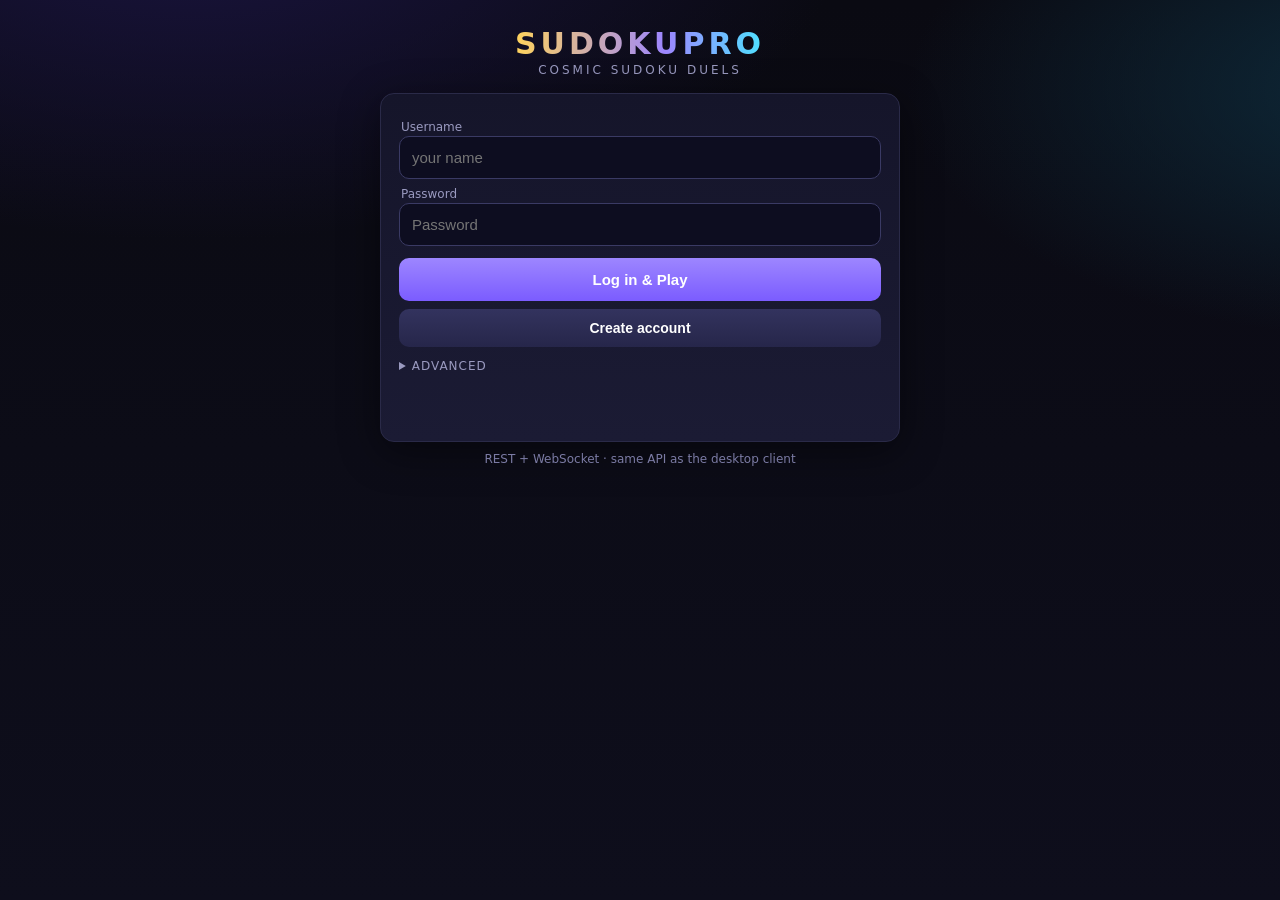
<file: server/src/main/resources/static/play/index.html>
<!DOCTYPE html>
<html lang="en">
<head>
<meta charset="utf-8">
<!-- maximum-scale=1 blocked pinch-zoom, a WCAG 1.4.4 failure that matters here because
     the pencil-mark glyphs are tiny. viewport-fit=cover pairs with the safe-area insets. -->
<meta name="viewport" content="width=device-width, initial-scale=1, viewport-fit=cover">
<meta name="theme-color" content="#0b0b14">
<title>SudokuPro — Play</title>
<style>
  :root {
    --bg:#0a0a12; --bg2:#0e0e1c; --panel:#15152a; --panel2:#1b1b34;
    --line:#2a2a48; --line-strong:#3a3a64;
    --accent:#7b5cff; --accent-2:#9d86ff; --gold:#ffd35c; --cyan:#4de3ff;
    --good:#54e6a0; --bad:#ff6b7d; --text:#e9e9f4; --muted:#9a9ac0;
    /* --cell-peer was #15152e: a 5/255 delta against --cell, a 1.16:1 ratio that was
       simply not visible. The peer highlight covers 20 cells and is the main navigational
       aid on the board, so it needs to actually register. */
    /* --cell-given was #191938: a lightness step of 9/255 over --cell, which disappears
       entirely in greyscale, leaving gold-vs-lilac as the only signal for which digits are
       clues. Widened so the fill itself distinguishes them. */
    --cell:#101026; --cell-given:#26264b; --cell-sel:#2a2450; --cell-peer:#1d1d3a;
    --radius:14px; --shadow:0 10px 40px rgba(0,0,0,.45);
  }
  * { box-sizing:border-box; }
  /* `html,body { height:100% }` combined with overflow-x:hidden turned <body> into its own
     scroll container of exactly one viewport: the document stopped scrolling
     (window.scrollY was pinned at 0 no matter what), and everything below the fold — the
     number pad, the event log — could only be reached by scrolling the body element
     itself. Measured at 375x700: page content 1112px tall, documentElement.scrollHeight
     700, pad sitting at y=869 outside the viewport with window.scrollTo() a no-op. It also
     breaks scroll restoration and is the classic cause of iOS Safari's broken momentum
     scrolling. Setting overflow-x on <body> alone propagates it to the viewport (CSS
     Overflow §3.3) and leaves the document as the scroller, which is what we want. */
  html { height:100%; }
  body {
    overflow-x:hidden;
    margin:0; color:var(--text);
    font-family:'Segoe UI',system-ui,-apple-system,Roboto,Helvetica,Arial,sans-serif;
    background:
      radial-gradient(1200px 600px at 15% -10%, #1a1440 0%, transparent 55%),
      radial-gradient(1000px 500px at 110% 10%, #0e2a3a 0%, transparent 50%),
      linear-gradient(180deg, var(--bg) 0%, var(--bg2) 100%);
    /* `fixed` pinned the gradients to the viewport, so everything below the fold was a
       flat slab of --bg2 with a hard seam across it — visible on any phone, where the
       game is roughly 950px tall. It is also janky-to-disabled on iOS Safari. */
    background-attachment:scroll;
    display:flex; flex-direction:column; align-items:center; min-height:100svh;
    -webkit-font-smoothing:antialiased;
  }
  @supports not (height:100svh) { body { min-height:100vh; } }

  /* Touch hygiene: kill the default cyan tap flash, the ~300ms double-tap-zoom delay,
     and text selection when a cell is double-tapped. */
  .cell, .num, .util, button {
    -webkit-tap-highlight-color:transparent;
    touch-action:manipulation;
    -webkit-user-select:none; user-select:none;
  }
  .sr-only {
    position:absolute; width:1px; height:1px; padding:0; margin:-1px;
    overflow:hidden; clip:rect(0 0 0 0); white-space:nowrap; border:0;
  }
  button:focus-visible, select:focus-visible, input:focus-visible,
  summary:focus-visible, [tabindex]:focus-visible {
    outline:3px solid var(--cyan); outline-offset:2px;
  }
  /* #board has overflow:hidden (it clips the rounded corners), so an outward focus ring on
     any edge cell was cut off — the top row, bottom row and both outer columns showed no
     focus indicator at all. Draw it inside the cell instead, and pair it with a white
     inner ring so it stays visible over the gold/purple cell fills. */
  .cell:focus-visible {
    outline:3px solid #fff; outline-offset:-3px; z-index:2;
  }
  @media (prefers-reduced-motion: reduce) {
    *, *::before, *::after {
      animation-duration:.01ms !important; animation-iteration-count:1 !important;
      transition-duration:.01ms !important;
    }
  }

  header { text-align:center; margin:26px 0 6px; }
  h1 {
    margin:0; font-size:30px; font-weight:800; letter-spacing:4px;
    background:linear-gradient(90deg,var(--gold),var(--accent-2) 60%,var(--cyan));
    -webkit-background-clip:text; background-clip:text; -webkit-text-fill-color:transparent;
  }
  .tag { color:var(--muted); font-size:12px; letter-spacing:3px; text-transform:uppercase; margin-top:2px; }

  .panel {
    background:linear-gradient(180deg,var(--panel) 0%,var(--panel2) 100%);
    border:1px solid var(--line); border-radius:var(--radius);
    padding:18px; margin:10px; width:min(520px,94vw); box-shadow:var(--shadow);
  }

  label { display:block; font-size:12px; color:var(--muted); margin:8px 2px 2px; }
  input, select {
    width:100%; padding:12px; border-radius:10px; border:1px solid var(--line-strong);
    background:#0d0d20; color:var(--text); font-size:15px; outline:none; transition:border-color .15s, box-shadow .15s;
  }
  input:focus, select:focus { border-color:var(--accent); box-shadow:0 0 0 3px rgba(123,92,255,.25); }

  button {
    padding:11px 16px; border:none; border-radius:10px; cursor:pointer; color:#fff;
    background:linear-gradient(180deg,var(--accent-2),var(--accent)); font-size:14px; font-weight:600;
    transition:transform .08s ease, filter .15s, opacity .15s;
  }
  button:hover:not(:disabled) { filter:brightness(1.08); }
  button:active:not(:disabled) { transform:translateY(1px) scale(.99); }
  button.secondary { background:linear-gradient(180deg,#33335e,#26264a); }
  button.ghost { background:transparent; border:1px solid var(--line-strong); color:var(--muted); }
  button:disabled { opacity:.4; cursor:default; }
  .row { display:flex; gap:8px; flex-wrap:wrap; }
  .row > button { flex:1 1 auto; }

  #btnLogin { width:100%; margin-top:12px; padding:13px; font-size:15px; }
  #login .alt { display:flex; gap:8px; margin-top:8px; }
  #login .alt button { flex:1; }

  #status { min-height:20px; margin-top:10px; font-size:13px; color:var(--muted); text-align:center; }
  #status.err { color:var(--bad); } #status.ok { color:var(--good); }

  #game { display:none; flex-direction:column; align-items:center; width:min(520px,94vw); }

  /* HUD */
  /* `repeat(5,1fr)` is `minmax(auto,1fr)`, so no track could shrink below its
     min-content width — a long player name alone forced the row to ~390px and the page
     scrolled sideways on every phone (measured 396-398px against a 320-390px viewport,
     with the Exit button's right edge off-screen at x=395.7). minmax(0,1fr) plus a
     truncating value lets the tracks actually shrink. */
  /* Seven stats across five columns left a 5 + 2 split with three empty holes punched in
     the second row, and squeezed the player's name down to "wt5f…" while three tracks sat
     unused. Give the name its own full-width row and put the six numeric stats in one
     tidy row of six. */
  #hud { display:grid; grid-template-columns:repeat(6,minmax(0,1fr)); gap:6px; width:100%; }
  #hud .stat:first-child { grid-column:1 / -1; }
  .stat { background:#12122a; border:1px solid var(--line); border-radius:12px; padding:8px 4px; text-align:center; min-width:0; }
  .stat .k { font-size:10px; letter-spacing:1px; text-transform:uppercase; color:var(--muted); }
  /* 18px ellipsised the clock to "00:…" in a 58px track. 17px with tabular figures fits
     mm:ss exactly, and keeps the digits from jittering as the seconds tick. */
  .stat .v { font-size:17px; font-weight:700; color:var(--cyan); margin-top:2px;
             font-variant-numeric:tabular-nums;
             overflow:hidden; text-overflow:ellipsis; white-space:nowrap; }
  #hudPlayer { font-size:19px; }
  .stat .v.gold { color:var(--gold); }
  /* Words, not coloured dots — see setConnBadge(). Sized down so "Down" fits the
     narrowest HUD track without ellipsising. */
  #hudConn { font-size:14px; letter-spacing:.5px; }
  #hudConn.live { color:var(--good); } #hudConn.down { color:var(--bad); }
  #hudConn.idle { color:var(--muted); }

  /* 44px floors everywhere a finger lands. The control buttons were 11px+11px padding
     around a 14px line = ~40px tall, under the WCAG 2.5.5 / platform 44px minimum, and
     they are the row you hit most often on a phone (Undo / Redo / Hint). */
  /* One row per .controls group, always. As flex-wrap the third row's four buttons and the
     first row's select+New+Daily overflowed their 309px of panel at 375px wide and dropped
     a single orphan button onto a line of its own ("Daily" alone, then "Exit" alone) —
     ~90px of dead vertical space each, above the fold on a phone. Auto-flow columns can't
     wrap, so each group stays one row at every width. */
  .controls { display:grid; grid-auto-flow:column; grid-auto-columns:minmax(0,1fr);
              gap:8px; margin-top:12px; align-items:stretch; }
  .controls select, .controls button { min-width:0; min-height:44px; }
  .controls button { overflow:hidden; text-overflow:ellipsis; white-space:nowrap; }

  @media (max-width:420px) {
    #hud { grid-template-columns:repeat(3,minmax(0,1fr)); }  /* name row + 2 clean rows of 3 */
    .controls button { font-size:13px; padding-left:4px; padding-right:4px; }
    /* Nine buttons across a 320px screen gave 28px tap targets, well under the 44px
       minimum. A 3x3 keypad brings them to ~100x47 and, unlike five columns, leaves no
       ragged four-button second row. */
    #nums { grid-template-columns:repeat(3,1fr) !important; }
    .num { padding:14px 0 !important; }
    /* 12px of side padding inside an ~85px track clipped "Medium" against the arrow. */
    .controls select { padding-left:8px; padding-right:2px; font-size:14px; }
  }

  /* Board */
  #boardWrap { position:relative; margin:14px 0 6px; }
  #board {
    display:grid; grid-template-columns:repeat(9,1fr); gap:0; width:min(486px,92vw); aspect-ratio:1;
    background:var(--line-strong); border:3px solid var(--accent); border-radius:10px; overflow:hidden;
    box-shadow:var(--shadow);
  }
  /* role="row" wrappers exist purely for ARIA (a grid's children must be rows).
     display:contents keeps the 81 cells as direct participants in #board's grid, so the
     layout is unchanged. */
  .grid-row { display:contents; }
  .cell {
    position:relative; display:flex; align-items:center; justify-content:center;
    font-size:clamp(18px,5.2vw,26px); font-weight:600; color:var(--accent-2);
    background:var(--cell); border:1px solid var(--line); cursor:pointer;
    transition:background .12s, color .12s;
  }
  .cell.given { color:var(--gold); font-weight:800; background:var(--cell-given); cursor:default; }
  .cell.peer { background:var(--cell-peer); }
  .cell.same { background:#22203f; color:#fff; }
  .cell.sel { background:var(--cell-sel); box-shadow:inset 0 0 0 2px var(--cyan); color:#fff; }
  /* Conflict must be readable without colour: red-on-gold-on-purple is not separable
     under deuteranopia, and colour alone fails WCAG 1.4.1. The old rule was a red tint
     plus a red radial glow — two colours and no shape. Now the digit is underlined and a
     wedge is cut into the top-left corner, both of which survive greyscale. */
  .cell.conflict { color:var(--bad) !important; text-decoration:underline wavy currentColor 1.5px;
                   text-underline-offset:2px; }
  .cell.conflict::before {
    content:""; position:absolute; top:0; left:0; width:0; height:0; pointer-events:none;
    border-top:9px solid var(--bad); border-right:9px solid transparent;
  }
  .cell.conflict::after {
    content:""; position:absolute; inset:0; pointer-events:none;
    background:radial-gradient(circle at 50% 50%, rgba(255,107,125,.28), transparent 70%);
  }
  /* Given vs player entry must not rest on gold-versus-lilac alone. Two non-colour cues
     carry it: a clear weight step (500 against 800 — it was 600/800, barely a difference)
     and a lighter cell fill. A dotted baseline was tried and dropped: at 26px it reads as
     dirt under every clue on the board. */
  .cell { font-weight:500; }
  .cell.given { font-weight:800; }
  /* A rejected move: the server validates and wipes the optimistic value faster than a
     frame, so the only feedback used to be a toast reading "Server: Invalid move" with no
     indication of which cell. Flash the cell itself instead. */
  .cell.reject { animation:shake .35s ease; color:var(--bad) !important; }
  .cell.reject::after {
    content:"✕"; position:absolute; inset:0; display:flex; align-items:center;
    justify-content:center; color:var(--bad); font-size:1.4em; opacity:.55;
    background:radial-gradient(circle at 50% 50%, rgba(255,107,125,.22), transparent 70%);
  }
  @keyframes shake {
    0%,100% { transform:translateX(0); }
    25% { transform:translateX(-3px); }
    75% { transform:translateX(3px); }
  }
  /* 3×3 block separators — deliberately strong: reading the boxes at a glance
     is the whole point of a Sudoku grid. */
  .cell.b-right { border-right:3px solid var(--accent); }
  .cell.b-bottom { border-bottom:3px solid var(--accent); }
  .cell .notes { position:absolute; inset:2px; display:grid; grid-template-columns:repeat(3,1fr);
    font-size:9px; color:var(--muted); font-weight:600; line-height:1; pointer-events:none; }
  .cell .notes span { display:flex; align-items:center; justify-content:center; }
  .cell.solvedflash { animation:flash .6s ease; }
  @keyframes flash { 0%{background:var(--good);color:#04240f;} 100%{} }

  /* The victory overlay now shows the solve time — for a puzzle game that is the number
     people actually care about, and it was previously visible only in a ghost button that
     the next New game silently reset. */
  #boardWrap.solved::before {
    content:"✦ SOLVED ✦\A" attr(data-time); white-space:pre; text-align:center; line-height:1.5;
    position:absolute; inset:0; z-index:5; display:flex; align-items:center; justify-content:center;
    font-size:26px; font-weight:800; letter-spacing:3px; color:var(--gold);
    background:rgba(10,10,20,.55); backdrop-filter:blur(2px); border-radius:10px;
    animation:pop .4s ease;
  }
  @keyframes pop { from{transform:scale(.85);opacity:0;} to{transform:scale(1);opacity:1;} }

  /* An empty board used to render as a bare purple rectangle — the very first thing you
     see after logging in, and it reads as a crash. */
  .board-empty {
    grid-column:1/-1; grid-row:1/-1; display:flex; flex-direction:column;
    align-items:center; justify-content:center; gap:6px; color:var(--muted);
    font-size:14px; line-height:1.9; text-align:center; padding:20px; background:var(--cell);
  }
  .board-empty b { color:var(--accent-2); }

  /* Busy state: every async button was double-submittable, with no feedback between the
     click and the response. Three fast clicks on New created three server-side games. */
  button.busy { position:relative; color:transparent !important; }
  button.busy::after {
    content:""; position:absolute; inset:0; margin:auto; width:16px; height:16px;
    border:2px solid rgba(255,255,255,.3); border-top-color:#fff;
    border-radius:50%; animation:spin .6s linear infinite;
  }
  @keyframes spin { to { transform:rotate(360deg); } }

  /* Pad — digits sit in one row of 9, aligned under the board's 9 columns;
     utilities get their own row so nothing orphans onto a third line. */
  #pad { width:min(486px,92vw); margin-top:6px; }
  #nums { display:grid; grid-template-columns:repeat(9,1fr); gap:5px; }
  #utils { display:grid; grid-template-columns:1fr 1fr; gap:8px; margin-top:8px; }
  .num { position:relative; padding:14px 0; font-size:clamp(15px,4vw,19px); font-weight:700;
    background:#181834; border:1px solid var(--line-strong); border-radius:9px; }
  .num:hover:not(:disabled):not([aria-disabled="true"]) { background:#22224a; }
  /* 8.5px was unreadable and the badge visually collided with the digit — "4" over "1"
     read as "41". 11px with a little breathing room. */
  .num .rem { position:absolute; top:3px; right:5px; font-size:11px; line-height:1;
    color:var(--muted); font-weight:600; }
  /* A finished digit stays focusable (aria-disabled, not disabled) so it cannot yank focus
     out of the pad the moment the ninth copy lands — see renderPad(). It is dimmed AND
     struck through, so "all placed" is not signalled by opacity alone. */
  .num.done, .num:disabled, .num[aria-disabled="true"] { opacity:.38; cursor:default; }
  .num[aria-disabled="true"]::before {
    content:""; position:absolute; left:18%; right:18%; top:50%; height:2px;
    background:currentColor; opacity:.8;
  }
  .util { padding:13px 0; font-size:15px; min-height:44px; }
  #btnNotes.on { background:linear-gradient(180deg,var(--cyan),#2aa8c4); color:#03202a; }

  /* Toast + log */
  #toast { position:fixed; bottom:calc(16px + env(safe-area-inset-bottom)); left:50%; transform:translateX(-50%) translateY(24px);
    background:var(--panel2); border:1px solid var(--line-strong); color:var(--text);
    padding:11px 18px; border-radius:12px; font-size:14px; box-shadow:var(--shadow);
    opacity:0; pointer-events:none; transition:opacity .25s, transform .25s; z-index:50; max-width:90vw; }
  #toast.show { opacity:1; transform:translateX(-50%) translateY(0); }
  #toast.good { border-color:var(--good); } #toast.bad { border-color:var(--bad); }

  details.logbox { width:min(486px,92vw); margin:10px 0 30px; }
  details.logbox summary { cursor:pointer; color:var(--muted); font-size:12px; letter-spacing:1px; text-transform:uppercase; }
  #log { font-size:12.5px; color:var(--muted); max-height:150px; overflow-y:auto; margin-top:8px;
    white-space:pre-wrap; line-height:1.5; }

  .hintline { margin-top:10px; font-size:13px; color:var(--cyan); min-height:18px; text-align:center; }
  /* #55557a measured 2.70:1 — below the 4.5:1 AA floor. */
  .foot { color:#7b7ba4; font-size:12px; margin-bottom:24px; }

  /* Saved-games modal */
  .modal-back { position:fixed; inset:0; background:rgba(5,5,12,.72); backdrop-filter:blur(3px);
    display:none; align-items:center; justify-content:center; z-index:60; padding:16px; }
  .modal-back.show { display:flex; }
  .modal-card { background:linear-gradient(180deg,var(--panel),var(--panel2)); border:1px solid var(--line-strong);
    border-radius:var(--radius); box-shadow:var(--shadow); width:min(460px,94vw); max-height:80svh; overflow:auto; padding:18px; }
  .modal-head { display:flex; justify-content:space-between; align-items:center; margin-bottom:12px;
    font-weight:700; letter-spacing:1px; color:var(--gold); }
  .save-row { display:flex; justify-content:space-between; align-items:center; gap:10px;
    background:#12122a; border:1px solid var(--line); border-radius:10px; padding:10px 12px; margin-bottom:8px; }
  .save-row .meta { font-size:12px; color:var(--muted); }
  .save-row .meta b { color:var(--text); font-size:13px; display:block; margin-bottom:2px; }
  /* 36px tall was under the 44px tap-target minimum. */
  .save-row button { padding:12px 18px; font-size:13px; min-height:44px; }
  .empty { color:var(--muted); font-size:13px; text-align:center; padding:18px 0; }

  /* Stats modal: tabs + ranked rows */
  .tabs { display:flex; gap:6px; margin-bottom:12px; }
  .tabs button { flex:1; padding:8px 6px; font-size:12.5px; background:#12122a;
    border:1px solid var(--line); color:var(--muted); min-height:44px; }
  .tabs button.on { background:linear-gradient(180deg,var(--accent-2),var(--accent)); color:#fff; border-color:transparent; }
  .rank-row { display:flex; align-items:center; gap:10px; padding:8px 10px; border-radius:9px;
    background:#12122a; border:1px solid var(--line); margin-bottom:6px; font-size:13px; }
  .rank-row .pos { width:26px; text-align:center; font-weight:800; color:var(--muted); }
  .rank-row .pos.top { color:var(--gold); }
  .rank-row .who { flex:1; font-weight:600; }
  .rank-row .who.me { color:var(--cyan); }
  .rank-row .val { color:var(--gold); font-weight:700; font-variant-numeric:tabular-nums; }
  .badge { display:inline-block; padding:5px 10px; margin:0 6px 6px 0; border-radius:999px;
    background:#1d1d3d; border:1px solid var(--line-strong); font-size:12px; color:var(--text); }
  .badge.locked { opacity:.35; }
</style>
</head>
<body>
  <header>
    <h1>SUDOKUPRO</h1>
    <div class="tag">cosmic sudoku duels</div>
  </header>

  <div class="panel" id="login">
    <!-- A real <form>: without one there is no implicit submission, so Enter did nothing
         on the login screen, and password managers had nothing to offer to save. -->
    <form id="loginForm" novalidate>
      <label for="user">Username</label>
      <input id="user" placeholder="your name" autocomplete="username">
      <label for="pass">Password</label>
      <input id="pass" type="password" placeholder="Password" autocomplete="current-password">
      <button id="btnLogin" type="submit">Log in &amp; Play</button>
      <div class="alt">
        <button id="btnRegister" type="button" class="secondary">Create account</button>
      </div>
    </form>
    <details class="logbox" style="margin-top:12px;">
      <summary>Advanced</summary>
      <label for="server">Server</label>
      <input id="server" value="" placeholder="Default: this origin">
    </details>
    <div id="status" role="status" aria-live="polite"></div>
  </div>

  <div id="game">
    <div class="panel" style="width:min(486px,92vw);">
      <div id="hud">
        <div class="stat"><div class="k">Player</div><div class="v gold" id="hudPlayer">–</div></div>
        <div class="stat"><div class="k">Gems</div><div class="v" id="hudGems">–</div></div>
        <div class="stat"><div class="k">Level</div><div class="v" id="hudLevel">–</div></div>
        <div class="stat"><div class="k">Moves</div><div class="v" id="hudMoves">0</div></div>
        <div class="stat"><div class="k">Streak</div><div class="v" id="hudStreak">–</div></div>
        <div class="stat"><div class="k">Time</div><div class="v" id="hudTime">00:00</div></div>
        <div class="stat"><div class="k">Link</div><div class="v" id="hudConn">–</div></div>
      </div>
      <div class="controls">
        <select id="difficulty" aria-label="Difficulty">
          <option value="1">Easy</option>
          <option value="2" selected>Medium</option>
          <option value="3">Hard</option>
          <option value="4">Insane</option>
        </select>
        <button id="btnNew">New</button>
        <button id="btnDaily" class="secondary">Daily</button>
      </div>
      <div class="controls" style="margin-top:8px;">
        <button id="btnUndo" class="ghost" title="Undo (Ctrl+Z)">↶ Undo</button>
        <button id="btnRedo" class="ghost" title="Redo (Ctrl+Y)">↷ Redo</button>
        <button id="btnHint" class="ghost">💡 Hint</button>
      </div>
      <div class="controls" style="margin-top:8px;">
        <button id="btnSave" class="ghost">💾 Save</button>
        <button id="btnLoad" class="ghost">📂 Load</button>
        <button id="btnStats" class="ghost">🏆 Stats</button>
        <button id="btnLogout" class="ghost">Exit</button>
      </div>
      <div class="hintline" id="hintline"></div>
    </div>

    <p id="boardHelp" class="sr-only">
      Sudoku grid, 9 rows by 9 columns. Use the arrow keys to move between cells,
      Home and End for the first and last column, Page Up and Page Down for the first and
      last row. Type 1 to 9 to enter a digit, and 0, Backspace or Delete to clear a cell.
      Press N to toggle notes mode. Control Z undoes, Control Y redoes.
    </p>
    <div id="boardWrap">
      <div id="board" role="grid" aria-label="Sudoku board" aria-describedby="boardHelp"></div>
    </div>
    <div id="pad"></div>

    <details class="logbox">
      <summary>Event log</summary>
      <div id="log"></div>
    </details>
  </div>

  <div id="modal" class="modal-back" role="dialog" aria-modal="true" aria-labelledby="modalTitle">
    <div class="modal-card">
      <div class="modal-head">
        <span id="modalTitle">Saved games</span>
        <button id="modalClose" class="ghost" aria-label="Close dialog"
                style="padding:10px 14px;min-width:44px;min-height:44px;">✕</button>
      </div>
      <div id="modalBody"></div>
    </div>
  </div>

  <div id="toast" role="status" aria-live="polite" aria-atomic="true"></div>
  <div id="srAnnounce" class="sr-only" aria-live="assertive" aria-atomic="true"></div>
  <div class="foot">REST + WebSocket · same API as the desktop client</div>

  <script src="app.js"></script>
</body>
</html>
</file>
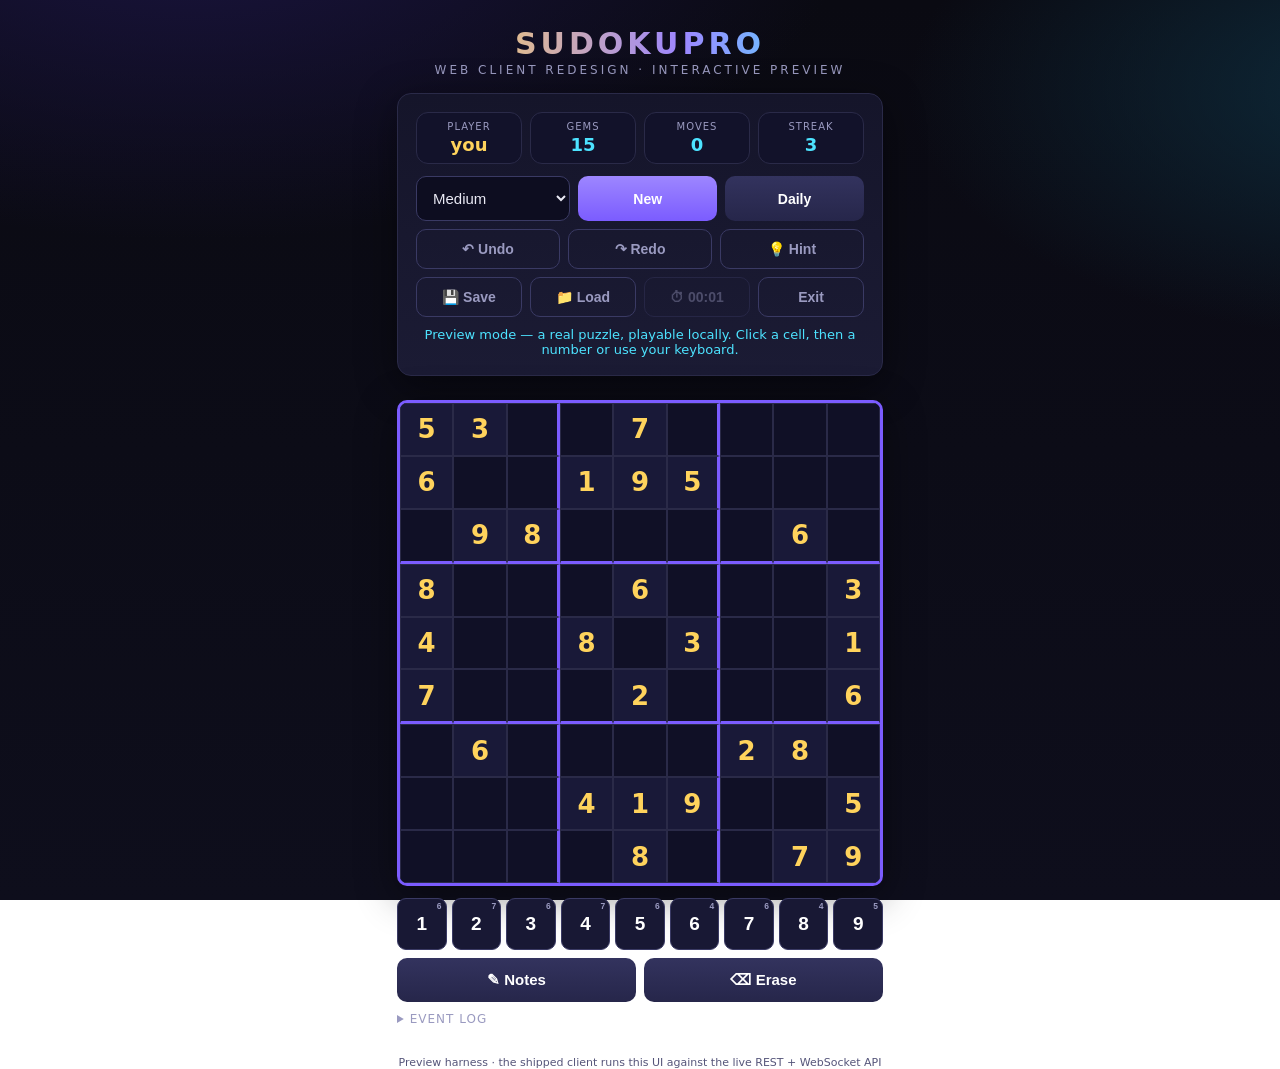
<file: play_preview.html>
<!DOCTYPE html>
<html lang="en">
<head>
<meta charset="utf-8">
<meta name="viewport" content="width=device-width, initial-scale=1">
<title>SudokuPro — Web Client Preview</title>
<style>
  :root {
    --bg:#0a0a12; --bg2:#0e0e1c; --panel:#15152a; --panel2:#1b1b34;
    --line:#2a2a48; --line-strong:#3a3a64;
    --accent:#7b5cff; --accent-2:#9d86ff; --gold:#ffd35c; --cyan:#4de3ff;
    --good:#54e6a0; --bad:#ff6b7d; --text:#e9e9f4; --muted:#9a9ac0;
    --cell:#101026; --cell-given:#191938; --cell-sel:#2a2450; --cell-peer:#15152e;
    --radius:14px; --shadow:0 10px 40px rgba(0,0,0,.45);
  }
  * { box-sizing:border-box; }
  html,body { height:100%; }
  body {
    margin:0; color:var(--text);
    font-family:'Segoe UI',system-ui,-apple-system,Roboto,Helvetica,Arial,sans-serif;
    background:
      radial-gradient(1200px 600px at 15% -10%, #1a1440 0%, transparent 55%),
      radial-gradient(1000px 500px at 110% 10%, #0e2a3a 0%, transparent 50%),
      linear-gradient(180deg, var(--bg) 0%, var(--bg2) 100%);
    background-attachment:fixed;
    display:flex; flex-direction:column; align-items:center; min-height:100vh;
    -webkit-font-smoothing:antialiased;
  }

  header { text-align:center; margin:26px 0 6px; }
  h1 {
    margin:0; font-size:30px; font-weight:800; letter-spacing:4px;
    background:linear-gradient(90deg,var(--gold),var(--accent-2) 60%,var(--cyan));
    -webkit-background-clip:text; background-clip:text; -webkit-text-fill-color:transparent;
  }
  .tag { color:var(--muted); font-size:12px; letter-spacing:3px; text-transform:uppercase; margin-top:2px; }

  .panel {
    background:linear-gradient(180deg,var(--panel) 0%,var(--panel2) 100%);
    border:1px solid var(--line); border-radius:var(--radius);
    padding:18px; margin:10px; width:min(520px,94vw); box-shadow:var(--shadow);
  }

  label { display:block; font-size:12px; color:var(--muted); margin:8px 2px 2px; }
  input, select {
    width:100%; padding:12px; border-radius:10px; border:1px solid var(--line-strong);
    background:#0d0d20; color:var(--text); font-size:15px; outline:none; transition:border-color .15s, box-shadow .15s;
  }
  input:focus, select:focus { border-color:var(--accent); box-shadow:0 0 0 3px rgba(123,92,255,.25); }

  button {
    padding:11px 16px; border:none; border-radius:10px; cursor:pointer; color:#fff;
    background:linear-gradient(180deg,var(--accent-2),var(--accent)); font-size:14px; font-weight:600;
    transition:transform .08s ease, filter .15s, opacity .15s;
  }
  button:hover:not(:disabled) { filter:brightness(1.08); }
  button:active:not(:disabled) { transform:translateY(1px) scale(.99); }
  button.secondary { background:linear-gradient(180deg,#33335e,#26264a); }
  button.ghost { background:transparent; border:1px solid var(--line-strong); color:var(--muted); }
  button:disabled { opacity:.4; cursor:default; }
  .row { display:flex; gap:8px; flex-wrap:wrap; }
  .row > button { flex:1 1 auto; }

  #btnLogin { width:100%; margin-top:12px; padding:13px; font-size:15px; }
  #login .alt { display:flex; gap:8px; margin-top:8px; }
  #login .alt button { flex:1; }

  #status { min-height:20px; margin-top:10px; font-size:13px; color:var(--muted); text-align:center; }
  #status.err { color:var(--bad); } #status.ok { color:var(--good); }

  #game { display:none; flex-direction:column; align-items:center; width:min(520px,94vw); }

  /* HUD */
  #hud { display:grid; grid-template-columns:repeat(4,1fr); gap:8px; width:100%; }
  .stat { background:#12122a; border:1px solid var(--line); border-radius:12px; padding:8px 6px; text-align:center; }
  .stat .k { font-size:10px; letter-spacing:1px; text-transform:uppercase; color:var(--muted); }
  .stat .v { font-size:18px; font-weight:700; color:var(--cyan); margin-top:2px; }
  .stat .v.gold { color:var(--gold); }

  .controls { display:flex; gap:8px; margin-top:12px; align-items:stretch; }
  .controls select { flex:1.2; }
  .controls button { flex:1; }

  /* Board */
  #boardWrap { position:relative; margin:14px 0 6px; }
  #board {
    display:grid; grid-template-columns:repeat(9,1fr); gap:0; width:min(486px,92vw); aspect-ratio:1;
    background:var(--line-strong); border:3px solid var(--accent); border-radius:10px; overflow:hidden;
    box-shadow:var(--shadow);
  }
  .cell {
    position:relative; display:flex; align-items:center; justify-content:center;
    font-size:clamp(18px,5.2vw,26px); font-weight:600; color:var(--accent-2);
    background:var(--cell); border:1px solid var(--line); cursor:pointer;
    transition:background .12s, color .12s;
  }
  .cell.given { color:var(--gold); font-weight:800; background:var(--cell-given); cursor:default; }
  .cell.peer { background:var(--cell-peer); }
  .cell.same { background:#22203f; color:#fff; }
  .cell.sel { background:var(--cell-sel); box-shadow:inset 0 0 0 2px var(--cyan); color:#fff; }
  .cell.conflict { color:var(--bad) !important; }
  .cell.conflict::after {
    content:""; position:absolute; inset:0; background:radial-gradient(circle at 50% 50%, rgba(255,107,125,.28), transparent 70%);
  }
  /* 3×3 block separators — deliberately strong: reading the boxes at a glance
     is the whole point of a Sudoku grid. */
  .cell.b-right { border-right:3px solid var(--accent); }
  .cell.b-bottom { border-bottom:3px solid var(--accent); }
  .cell .notes { position:absolute; inset:2px; display:grid; grid-template-columns:repeat(3,1fr);
    font-size:9px; color:var(--muted); font-weight:600; line-height:1; pointer-events:none; }
  .cell .notes span { display:flex; align-items:center; justify-content:center; }
  .cell.solvedflash { animation:flash .6s ease; }
  @keyframes flash { 0%{background:var(--good);color:#04240f;} 100%{} }

  #boardWrap.solved::before {
    content:"✦ SOLVED ✦"; position:absolute; inset:0; z-index:5; display:flex; align-items:center; justify-content:center;
    font-size:26px; font-weight:800; letter-spacing:3px; color:var(--gold);
    background:rgba(10,10,20,.55); backdrop-filter:blur(2px); border-radius:10px;
    animation:pop .4s ease;
  }
  @keyframes pop { from{transform:scale(.85);opacity:0;} to{transform:scale(1);opacity:1;} }

  /* Pad — digits sit in one row of 9, aligned under the board's 9 columns;
     utilities get their own row so nothing orphans onto a third line. */
  #pad { width:min(486px,92vw); margin-top:6px; }
  #nums { display:grid; grid-template-columns:repeat(9,1fr); gap:5px; }
  #utils { display:grid; grid-template-columns:1fr 1fr; gap:8px; margin-top:8px; }
  .num { position:relative; padding:14px 0; font-size:clamp(15px,4vw,19px); font-weight:700;
    background:#181834; border:1px solid var(--line-strong); border-radius:9px; }
  .num:hover:not(:disabled) { background:#22224a; }
  .num .rem { position:absolute; top:2px; right:4px; font-size:8.5px; color:var(--muted); font-weight:600; }
  .num.done { opacity:.32; }
  .util { padding:13px 0; font-size:15px; }
  #btnNotes.on { background:linear-gradient(180deg,var(--cyan),#2aa8c4); color:#03202a; }

  /* Toast + log */
  #toast { position:fixed; top:16px; left:50%; transform:translateX(-50%) translateY(-24px);
    background:var(--panel2); border:1px solid var(--line-strong); color:var(--text);
    padding:11px 18px; border-radius:12px; font-size:14px; box-shadow:var(--shadow);
    opacity:0; pointer-events:none; transition:opacity .25s, transform .25s; z-index:50; max-width:90vw; }
  #toast.show { opacity:1; transform:translateX(-50%) translateY(0); }
  #toast.good { border-color:var(--good); } #toast.bad { border-color:var(--bad); }

  details.logbox { width:min(486px,92vw); margin:10px 0 30px; }
  details.logbox summary { cursor:pointer; color:var(--muted); font-size:12px; letter-spacing:1px; text-transform:uppercase; }
  #log { font-size:12.5px; color:var(--muted); max-height:150px; overflow-y:auto; margin-top:8px;
    white-space:pre-wrap; line-height:1.5; }

  .hintline { margin-top:10px; font-size:13px; color:var(--cyan); min-height:18px; text-align:center; }
  .foot { color:#55557a; font-size:11px; margin-bottom:24px; }

  /* Saved-games modal */
  .modal-back { position:fixed; inset:0; background:rgba(5,5,12,.72); backdrop-filter:blur(3px);
    display:none; align-items:center; justify-content:center; z-index:60; padding:16px; }
  .modal-back.show { display:flex; }
  .modal-card { background:linear-gradient(180deg,var(--panel),var(--panel2)); border:1px solid var(--line-strong);
    border-radius:var(--radius); box-shadow:var(--shadow); width:min(460px,94vw); max-height:80vh; overflow:auto; padding:18px; }
  .modal-head { display:flex; justify-content:space-between; align-items:center; margin-bottom:12px;
    font-weight:700; letter-spacing:1px; color:var(--gold); }
  .save-row { display:flex; justify-content:space-between; align-items:center; gap:10px;
    background:#12122a; border:1px solid var(--line); border-radius:10px; padding:10px 12px; margin-bottom:8px; }
  .save-row .meta { font-size:12px; color:var(--muted); }
  .save-row .meta b { color:var(--text); font-size:13px; display:block; margin-bottom:2px; }
  .save-row button { padding:8px 14px; font-size:13px; }
  .empty { color:var(--muted); font-size:13px; text-align:center; padding:18px 0; }
</style>
</head>
<body>

  <header>
    <h1>SUDOKUPRO</h1>
    <div class="tag">web client redesign &middot; interactive preview</div>
  </header>

  <div id="game" style="display:flex;">
    <div class="panel" style="width:min(486px,92vw);">
      <div id="hud">
        <div class="stat"><div class="k">Player</div><div class="v gold" id="hudPlayer">you</div></div>
        <div class="stat"><div class="k">Gems</div><div class="v" id="hudGems">15</div></div>
        <div class="stat"><div class="k">Moves</div><div class="v" id="hudMoves">0</div></div>
        <div class="stat"><div class="k">Streak</div><div class="v" id="hudStreak">3</div></div>
      </div>
      <div class="controls">
        <select id="difficulty"><option value="1">Easy</option><option value="2" selected>Medium</option>
          <option value="3">Hard</option><option value="4">Insane</option></select>
        <button id="btnNew">New</button>
        <button id="btnDaily" class="secondary">Daily</button>
      </div>
      <div class="controls" style="margin-top:8px;">
        <button id="btnUndo" class="ghost">&#8630; Undo</button>
        <button id="btnRedo" class="ghost">&#8631; Redo</button>
        <button id="btnHint" class="ghost">&#128161; Hint</button>
      </div>
      <div class="controls" style="margin-top:8px;">
        <button id="btnSave" class="ghost">&#128190; Save</button>
        <button id="btnLoad" class="ghost">&#128193; Load</button>
        <button id="btnTimer" class="ghost" disabled>&#9201; 00:00</button>
        <button id="btnLogout" class="ghost">Exit</button>
      </div>
      <div class="hintline" id="hintline">Preview mode &mdash; a real puzzle, playable locally. Click a cell, then a number or use your keyboard.</div>
    </div>
    <div id="boardWrap"><div id="board"></div></div>
    <div id="pad"></div>
    <details class="logbox"><summary>Event log</summary><div id="log"></div></details>
  </div>

  <div id="modal" class="modal-back">
    <div class="modal-card">
      <div class="modal-head"><span id="modalTitle">Saved games</span>
        <button id="modalClose" class="ghost" style="padding:4px 10px;">&#10005;</button></div>
      <div id="modalBody"></div>
    </div>
  </div>

  <div id="toast"></div>
  <div class="foot">Preview harness &middot; the shipped client runs this UI against the live REST + WebSocket API</div>

<script>

(function(){
  'use strict';
  var $=function(id){return document.getElementById(id);};
  var PUZZLE=[
    [5,3,0,0,7,0,0,0,0],[6,0,0,1,9,5,0,0,0],[0,9,8,0,0,0,0,6,0],
    [8,0,0,0,6,0,0,0,3],[4,0,0,8,0,3,0,0,1],[7,0,0,0,2,0,0,0,6],
    [0,6,0,0,0,0,2,8,0],[0,0,0,4,1,9,0,0,5],[0,0,0,0,8,0,0,7,9]];
  var SOLUTION=[
    [5,3,4,6,7,8,9,1,2],[6,7,2,1,9,5,3,4,8],[1,9,8,3,4,2,5,6,7],
    [8,5,9,7,6,1,4,2,3],[4,2,6,8,5,3,7,9,1],[7,1,3,9,2,4,8,5,6],
    [9,6,1,5,3,7,2,8,4],[2,8,7,4,1,9,6,3,5],[3,4,5,2,8,6,1,7,9]];
  var board={cells:[],moveCount:0}, undoStack=[], redoStack=[];
  var selected=null, notesMode=false, notes={}, timerId=null, startMs=0, wasSolved=false, toastTimer=null;

  function initBoard(){
    board.cells=[]; board.moveCount=0; undoStack=[]; redoStack=[];
    for(var r=0;r<9;r++){var row=[];for(var c=0;c<9;c++){row.push({value:PUZZLE[r][c],isGiven:PUZZLE[r][c]!==0});}board.cells.push(row);}
  }
  function toast(m,cls){var t=$('toast');t.textContent=m;t.className='show'+(cls?' '+cls:'');
    if(toastTimer)clearTimeout(toastTimer);toastTimer=setTimeout(function(){t.className='';},2600);}
  function log(m){var el=$('log');el.textContent='['+new Date().toLocaleTimeString()+'] '+m+'\n'+el.textContent.split('\n').slice(0,40).join('\n');}
  function startTimer(){stopTimer();startMs=Date.now();timerId=setInterval(function(){var s=Math.floor((Date.now()-startMs)/1000);
    $('btnTimer').textContent='⏱ '+String(Math.floor(s/60)).padStart(2,'0')+':'+String(s%60).padStart(2,'0');},1000);}
  function stopTimer(){if(timerId){clearInterval(timerId);timerId=null;}}

  function conflictSet(){var bad={};
    function scan(cs){var seen={};cs.forEach(function(rc){var v=board.cells[rc[0]][rc[1]].value;if(v===0)return;
      if(seen[v]!==undefined){bad[rc[0]+','+rc[1]]=1;bad[seen[v]]=1;}else seen[v]=rc[0]+','+rc[1];});}
    for(var i=0;i<9;i++){var rc=[],cc=[];for(var j=0;j<9;j++){rc.push([i,j]);cc.push([j,i]);}scan(rc);scan(cc);}
    for(var br=0;br<9;br+=3)for(var bc=0;bc<9;bc+=3){var bx=[];for(var r=0;r<3;r++)for(var c=0;c<3;c++)bx.push([br+r,bc+c]);scan(bx);}
    return bad;}

  function render(){
    var el=$('board');el.innerHTML='';var bad=conflictSet();
    var selVal=selected?board.cells[selected[0]][selected[1]].value:0;
    board.cells.forEach(function(row,r){row.forEach(function(cell,c){
      var d=document.createElement('div');var cls='cell';
      if(cell.isGiven)cls+=' given';
      if(c%3===2&&c!==8)cls+=' b-right';if(r%3===2&&r!==8)cls+=' b-bottom';
      if(selected){var sr=selected[0],sc=selected[1];
        var sb=(Math.floor(sr/3)===Math.floor(r/3))&&(Math.floor(sc/3)===Math.floor(c/3));
        if(r===sr&&c===sc)cls+=' sel';else if(r===sr||c===sc||sb)cls+=' peer';
        if(selVal!==0&&cell.value===selVal)cls+=' same';}
      if(bad[r+','+c])cls+=' conflict';
      d.className=cls;
      if(cell.value!==0){d.textContent=cell.value;}
      else{var key=r+','+c;if(notes[key]&&notes[key].size){var nb=document.createElement('div');nb.className='notes';
        for(var n=1;n<=9;n++){var sp=document.createElement('span');sp.textContent=notes[key].has(n)?n:'';nb.appendChild(sp);}d.appendChild(nb);}}
      d.onclick=function(){selected=[r,c];render();};
      el.appendChild(d);});});
    renderPad();
  }
  function renderPad(){
    var counts={};for(var v=1;v<=9;v++)counts[v]=0;
    board.cells.forEach(function(row){row.forEach(function(cell){if(cell.value)counts[cell.value]++;});});
    var pad=$('pad');pad.innerHTML='';
    var nums=document.createElement('div');nums.id='nums';
    for(var d=1;d<=9;d++){(function(val){var b=document.createElement('button');
      b.className='num'+(counts[val]>=9?' done':'');
      b.appendChild(document.createTextNode(String(val)));
      var rm=document.createElement('span');rm.className='rem';
      rm.textContent=String(Math.max(0,9-counts[val]));b.appendChild(rm);
      b.onclick=function(){play(val);};nums.appendChild(b);})(d);}
    pad.appendChild(nums);
    var utils=document.createElement('div');utils.id='utils';
    var nb=document.createElement('button');nb.id='btnNotes';
    nb.className='util secondary'+(notesMode?' on':'');
    nb.textContent=notesMode?'✎ Notes: ON':'✎ Notes';
    nb.onclick=function(){notesMode=!notesMode;renderPad();toast(notesMode?'Notes mode on':'Notes mode off');};
    utils.appendChild(nb);
    var er=document.createElement('button');er.className='util secondary';er.textContent='⌫ Erase';
    er.onclick=function(){play(0);};utils.appendChild(er);
    pad.appendChild(utils);
  }
  function play(value){
    if(!selected)return;var r=selected[0],c=selected[1],cell=board.cells[r][c];
    if(cell.isGiven){toast('That cell is a given clue.');return;}
    var key=r+','+c;
    if(notesMode&&value!==0&&cell.value===0){if(!notes[key])notes[key]=new Set();
      if(notes[key].has(value))notes[key].delete(value);else notes[key].add(value);render();return;}
    if(cell.value===value)return;
    if(value!==0&&notes[key])notes[key].clear();
    undoStack.push({r:r,c:c,from:cell.value,to:value});redoStack=[];
    cell.value=value;board.moveCount++;$('hudMoves').textContent=board.moveCount;render();
    if(isFull())checkSolved();
  }
  function isFull(){for(var r=0;r<9;r++)for(var c=0;c<9;c++)if(board.cells[r][c].value===0)return false;return true;}
  function checkSolved(){
    for(var r=0;r<9;r++)for(var c=0;c<9;c++)if(board.cells[r][c].value!==SOLUTION[r][c])return;
    if(wasSolved)return;wasSolved=true;stopTimer();$('boardWrap').classList.add('solved');
    var cells=$('board').children;for(var i=0;i<cells.length;i++)cells[i].classList.add('solvedflash');
    toast('🎉 Solved! Nice one.','good');log('Puzzle solved.');
  }
  $('btnUndo').onclick=function(){var m=undoStack.pop();if(!m){toast('Nothing to undo.');return;}
    board.cells[m.r][m.c].value=m.from;redoStack.push(m);board.moveCount=Math.max(0,board.moveCount-1);
    $('hudMoves').textContent=board.moveCount;wasSolved=false;$('boardWrap').classList.remove('solved');render();toast('Undone');};
  $('btnRedo').onclick=function(){var m=redoStack.pop();if(!m){toast('Nothing to redo.');return;}
    board.cells[m.r][m.c].value=m.to;undoStack.push(m);board.moveCount++;
    $('hudMoves').textContent=board.moveCount;render();if(isFull())checkSolved();toast('Redone');};
  $('btnSave').onclick=function(){toast('Game saved 💾','good');log('Saved (preview)');};
  $('btnLoad').onclick=function(){
    $('modalTitle').textContent='Saved games';
    var b=$('modalBody');b.innerHTML='';
    [{d:'Medium',p:62,m:41,h:1},{d:'Hard',p:28,m:17,h:0}].forEach(function(s){
      var row=document.createElement('div');row.className='save-row';
      var meta=document.createElement('div');meta.className='meta';
      var nm=document.createElement('b');nm.textContent=s.d+' · '+s.p+'% filled';
      meta.appendChild(nm);meta.appendChild(document.createTextNode(s.m+' moves · '+s.h+' hints'));
      var btn=document.createElement('button');btn.textContent='Resume';
      btn.onclick=function(){$('modal').classList.remove('show');toast('Resumed','good');};
      row.appendChild(meta);row.appendChild(btn);b.appendChild(row);});
    $('modal').classList.add('show');};
  $('modalClose').onclick=function(){$('modal').classList.remove('show');};
  $('modal').onclick=function(e){if(e.target===$('modal'))$('modal').classList.remove('show');};
  $('btnHint').onclick=function(){
    if(!selected){toast('Select an empty cell for a hint.');return;}
    var r=selected[0],c=selected[1];
    if(board.cells[r][c].isGiven||board.cells[r][c].value!==0){toast('Pick an empty cell.');return;}
    $('hintline').textContent='💡 Cell ('+(r+1)+','+(c+1)+') should be '+SOLUTION[r][c]+'.';};
  $('btnNew').onclick=function(){initBoard();selected=null;notes={};wasSolved=false;
    $('boardWrap').classList.remove('solved');$('hudMoves').textContent=0;startTimer();
    $('hintline').textContent='Fresh puzzle. Same layout the shipped client renders from the server.';
    render();toast('New game','good');};
  $('btnDaily').onclick=function(){toast('Daily puzzle · streak 3 🔥');};
  $('btnLogout').onclick=$('btnNew').onclick;
  document.addEventListener('keydown',function(e){
    if(e.key==='Escape'){$('modal').classList.remove('show');return;}
    if((e.ctrlKey||e.metaKey)&&(e.key==='z'||e.key==='Z')){$('btnUndo').onclick();e.preventDefault();return;}
    if((e.ctrlKey||e.metaKey)&&(e.key==='y'||e.key==='Y')){$('btnRedo').onclick();e.preventDefault();return;}
    if(e.ctrlKey||e.metaKey)return;
    if(e.key==='n'||e.key==='N'){notesMode=!notesMode;renderPad();return;}
    if(!selected){if(e.key.indexOf('Arrow')===0){selected=[0,0];render();e.preventDefault();}return;}
    var r=selected[0],c=selected[1];
    if(e.key==='ArrowUp'){selected=[(r+8)%9,c];render();e.preventDefault();}
    else if(e.key==='ArrowDown'){selected=[(r+1)%9,c];render();e.preventDefault();}
    else if(e.key==='ArrowLeft'){selected=[r,(c+8)%9];render();e.preventDefault();}
    else if(e.key==='ArrowRight'){selected=[r,(c+1)%9];render();e.preventDefault();}
    else if(e.key>='1'&&e.key<='9'){play(Number(e.key));}
    else if(e.key==='0'||e.key==='Backspace'||e.key==='Delete'){play(0);e.preventDefault();}});
  initBoard();startTimer();render();
})();

</script>
</body>
</html>
</file>
